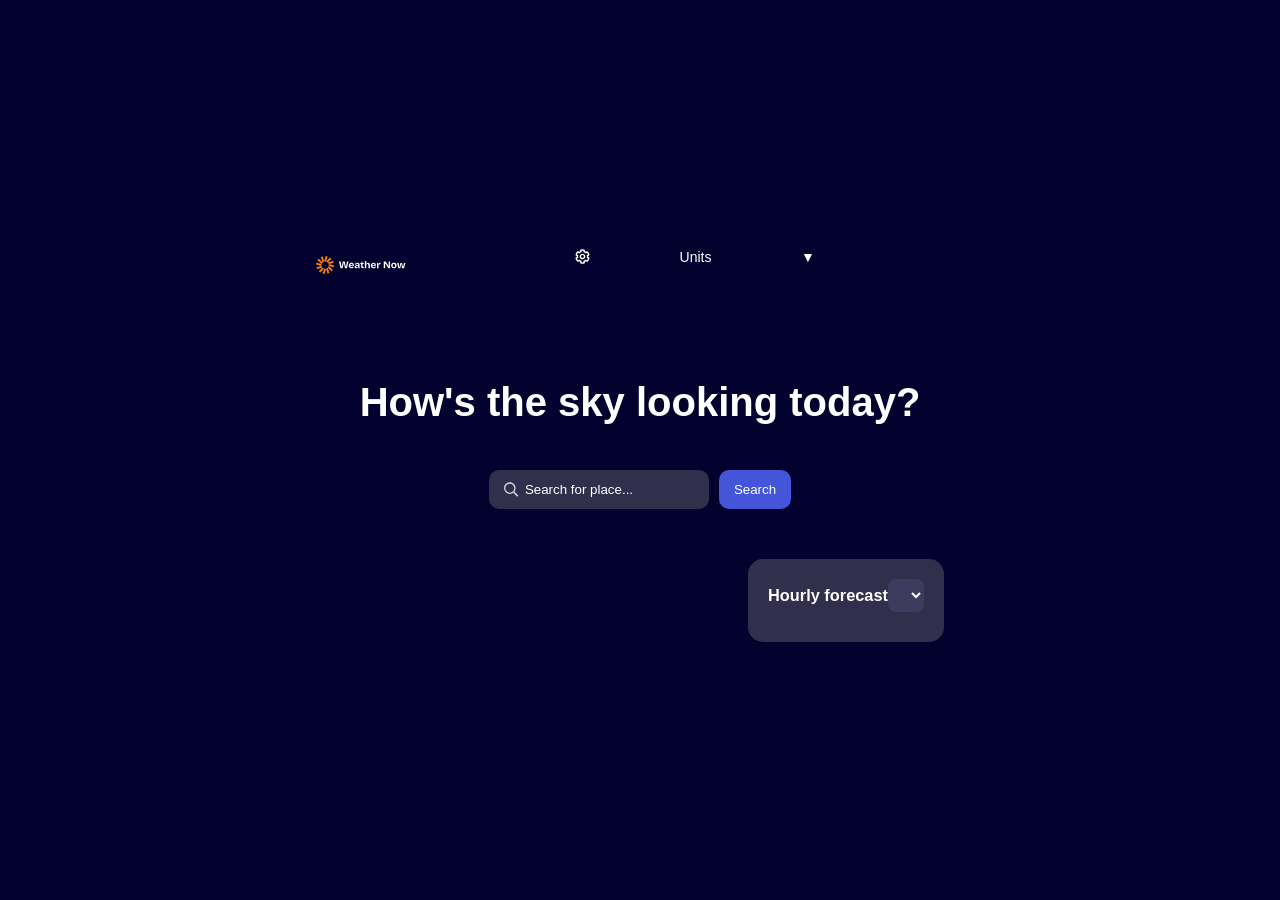
<file: index.html>
<!doctype html>
<html lang="en">
  <head>
    <meta charset="UTF-8" />
    <meta name="viewport" content="width=device-width, initial-scale=1.0" />
    <!-- displays site properly based on user's device -->
    <link
      rel="icon"
      type="image/png"
      sizes="32x32"
      href="./assets/images/favicon-32x32.png"
    />
    <title>Weather app</title>
    <link rel="stylesheet" href="./style.css" />
  </head>
  <body>
    <div class="app">
      <header>
        <div class="logo">
          <img
            src="./assets/images/logo.svg"
            alt="logo"
            width="90px"
            height=""
          />
        </div>
       
<div class="container">
  <!-- hidden checkbox -->
  <input type="checkbox" id="toggle">

  <!-- label controls checkbox -->
  <label for="toggle" class="header">
    
     <img class="icon-units"
     src="./assets/images/icon-units.svg"
     alt="units"
     width="15px"
     height="15px"
     />
<span>Units</span>
    <span class="arrow">▼</span>
  </label>

  <!-- dropdown -->
  <div class="dropdown">
    <div class="button">Switch to Imperial</div>
<div>Temperature</div>
    <div class="option selected" data-type="temp" data-value="c">
  Celsius (°C) <span class="check">
     <img class="icon"
     src="./assets/images/icon-checkmark.svg"
     alt="checkmark"
     width="15px"
     height="15px"
     />
    ✔</span>
</div>

<div class="option" data-type="temp" data-value="f">
  Fahrenheit (°F)
</div>

<div>Wind speed</div>
<div class="option selected" data-type="wind" data-value="kmh">
  km/h <span class="check">
          <img class="icon"
     src="./assets/images/icon-checkmark.svg"
     alt="checkmark"
     width="15px"
     height="15px"
     />
    </span>
</div>

<div class="option" data-type="wind" data-value="mph">
  mph
</div>

<div>Precipitation</div>
<div class="option selected" data-type="rain" data-value="mm">
  Millimeters (mm) <span class="check">
     <img class="icon"
     src="./assets/images/icon-checkmark.svg"
     alt="checkmark"
     width="15px"
     height="15px"
     />
     ✔</span>
</div>

<div class="option" data-type="rain" data-value="inch">
  Inches (in)
</div>

  </div>
</div>

       
      </header>

      <h1 class="text-header">How's the sky looking today?</h1>
      <div class="search-field">
        <form class="search-form">
          <label class="label">
            <img
              class="icon-search"
              src="./assets/images/icon-search.svg"
              width="15"
              alt="search"
            />
            <!-- <div class="search-box"> -->
              <input
                class="search-input"
                type="text"
                placeholder="Search for place..."
              />
                <!-- <ul class="options"></ul> -->
            <!-- </div> -->
          </label>
          <button type="submit">Search</button>
        </form>
      </div>

      <div class="content">
        <div class="left">
          <div class="weather-info temperature"></div>

          <!-- <div class="stat-card"></div> -->
        </div>

         
            <div class="hourly">
              <div class="header">
                <h3>Hourly forecast</h3>
                <select class="day-select"></select>
              </div>
            
            <div class="hourly-list"></div>
          </div>

</div>


    <!-- Insert hourly forecast for the selected day here -->
    <script src="./code.js" type="module"></script>
  </body>
</html>
</file>
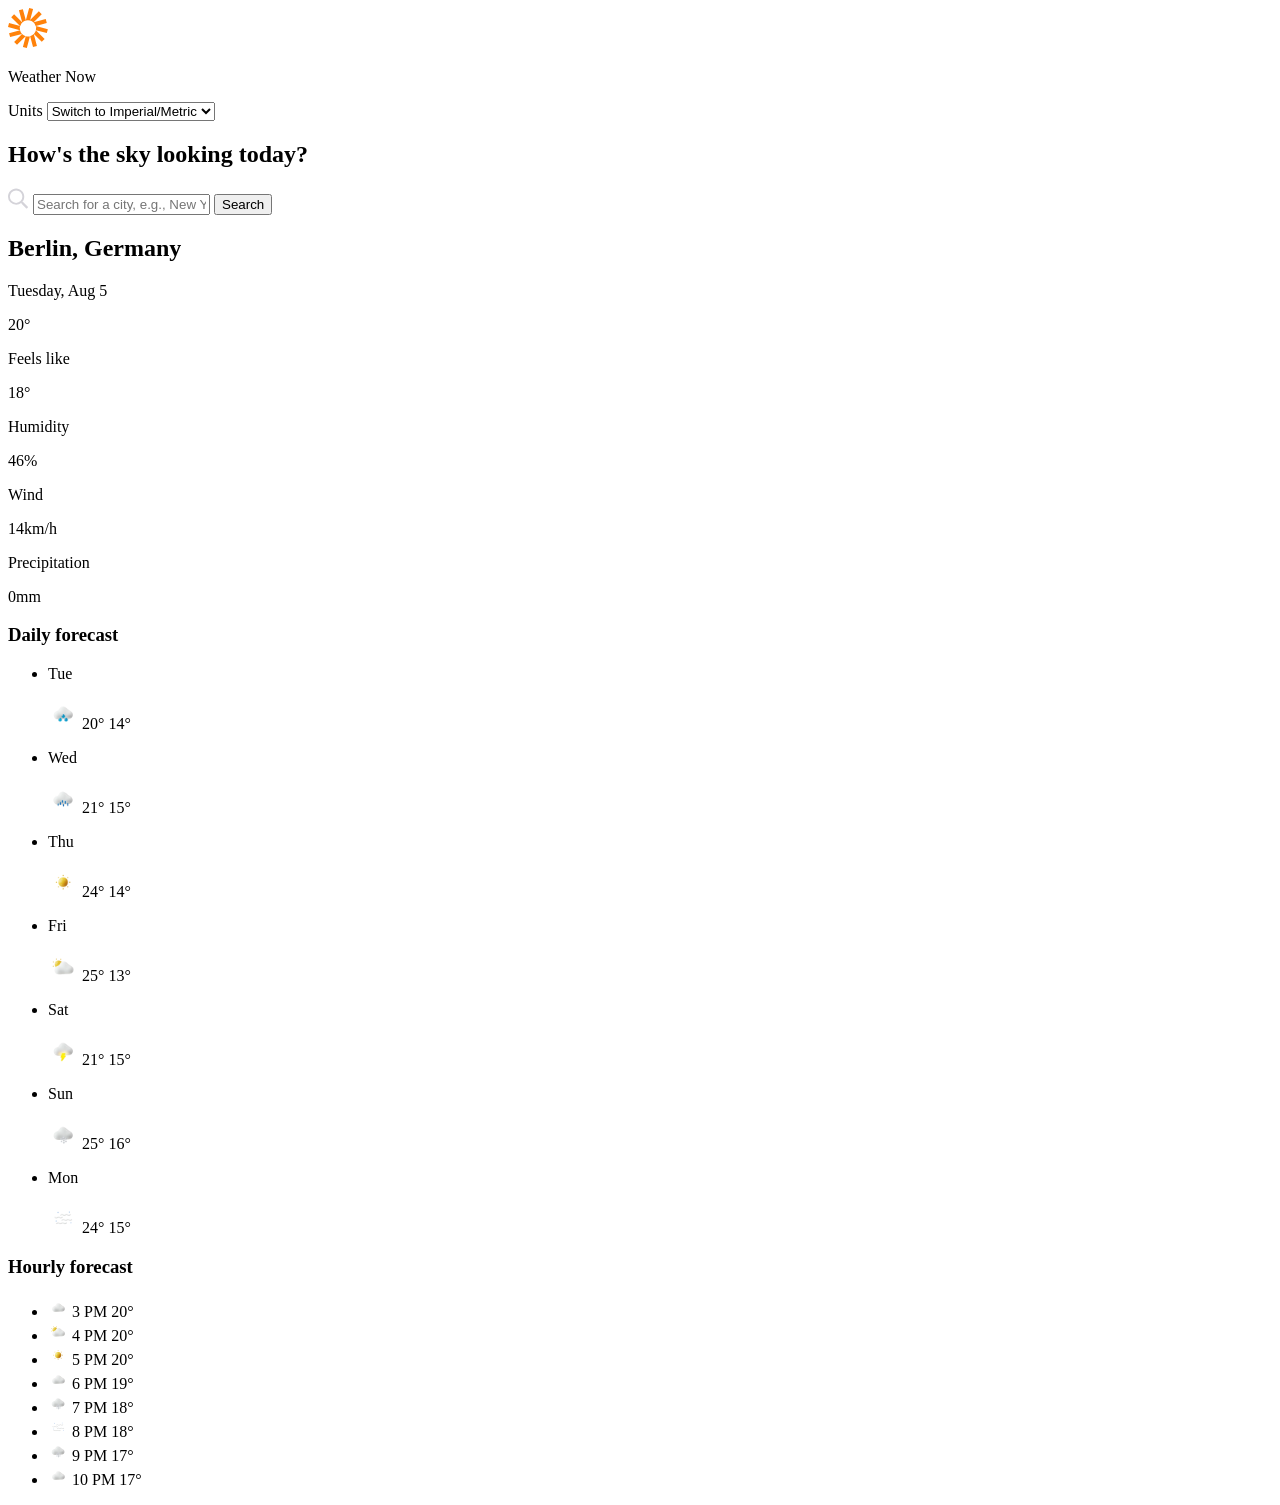
<file: weather-app-main/index.html>
<!DOCTYPE html>
<html lang="en">
<head>
  <meta charset="UTF-8">
  <meta name="viewport" content="width=device-width, initial-scale=1.0"> <!-- displays site properly based on user's device -->

  <link rel="icon" type="image/png" sizes="32x32" href="./assets/images/favicon-32x32.png">
  
  <title>Frontend Mentor | Weather app</title>

</head>
<body>

  <div class="app">

<header>
  <div class="logo">
    <img src="./assets/images/logo.svg" alt="logo">
    <p>Weather Now</p>
  </div>
<!-- <label for="select">Units</label> -->
  <div class="units">
  <label for="select">Units</label>
  <select id="select">
    <option value="">Switch to Imperial/Metric</option>
    <option value="">Temperature</option>
    <option value="">Celsius (°C)</option>
    <option value="">Fahrenheit (°F)</option>
    <option value=""> Wind Speed   km/h
    mph</option>
    <option value="">Precipitation</option>
    <option value="">Millimeters (mm)</option>
     <option value="">  Inches (in)</option>
  </select>
</div>
  </header>

<section class="search">
  <h1>How's the sky looking today?</h1>
<label class="label">
  <img src="./assets/images/icon-search.svg" alt="search">
 
  <input type="text" placeholder="Search for a city, e.g., New York">
</label>
<button>Search</button>
</section>

<div class="content">
  <div class="left">
    <div class="main-card">
      <div class="weather-info">
        <h2>Berlin, Germany</h2>
        <p>Tuesday, Aug 5</p>
      </div>
    <div class="temperature">
        <span>20°</span>
      </div>
  
      </div>

      <div class="stat-card">
            <div class="stat">
              <p>Feels like</p>
              <span>18°</span>
            </div>
             <div class="stat">
               <p>Humidity</p>
              <span>46%</span>
             </div>
              <div class="stat">
                <p>Wind</p>
              <span>14km/h</span>
              </div>
               <div class="stat">
                 <p>Precipitation</p>
               <span>0mm</span>
               </div>
        </div>
               <section class="daily">
              <h3>Daily forecast</h3>
  
              <ul class="daily-card">
                <li>
                  <p>Tue</p>
                  <img src="./assets/images/icon-rain.webp" alt="tue" width="30px" height="30px">
                  <span>20°</span>
                  <span>14°</span>
                </li>
                <li>
                   <p>Wed</p>
                  <img src="./assets/images/icon-drizzle.webp" alt="tue" width="30px" height="30px">
                  <span>21°</span>
                  <span>15°</span>
                </li>
                <li>
                   <p>Thu</p>
                  <img src="./assets/images/icon-sunny.webp" alt="tue" width="30px" height="30px">
                  <span>24°</span>
                  <span>14°</span>
                </li>
                <li>
                   <p>Fri</p>
                  <img src="./assets/images/icon-partly-cloudy.webp" alt="tue" width="30px" height="30px">
                  <span>25°</span>
                  <span>13°</span>
                </li>
                <li>
                  <p>Sat</p>
                  <img src="./assets/images/icon-storm.webp" alt="tue" width="30px" height="30px">
                  <span>21°</span>
                  <span>15°</span>
                </li>
                <li>
                  <p>Sun</p>
                  <img src="./assets/images/icon-snow.webp" alt="tue" width="30px" height="30px">
                  <span>25°</span>
                  <span>16°</span>
                </li>
                <li>
                  <p>Mon</p>
                  <img src="./assets/images/icon-fog.webp" alt="tue" width="30px" height="30px">
                  <span>24°</span>
                  <span>15°</span>
                </li>
              </ul>
              <!-- Insert daily forecast for the next 7 days here -->
            </section>
  </div>
  
  
    <div class="right">
      <h3>Hourly forecast</h3>
      <ul class="hourly">
        <li>
          <img src="./assets/images/icon-overcast.webp" alt="tue" width="20px" height="20px">
          <span>3 PM</span>
          <span>20°</span>
        </li>
         <li>
          <img src="./assets/images/icon-partly-cloudy.webp" alt="tue" width="20px" height="20px">
          <span>4 PM</span>
          <span>20°</span>
        </li>
        <li>
          <img src="./assets/images/icon-sunny.webp" alt="tue" width="20px" height="20px">
          <span>5 PM</span>
          <span>20°</span>
        </li>
         <li>
          <img src="./assets/images/icon-overcast.webp" alt="tue" width="20px" height="20px">
          <span>6 PM</span>
          <span>19°</span>
        </li>
         <li>
          <img src="./assets/images/icon-snow.webp" alt="tue" width="20px" height="20px">
          <span>7 PM</span>
          <span>18°</span>
        </li>
         <li>
          <img src="./assets/images/icon-fog.webp" alt="tue" width="20px" height="20px">
          <span>8 PM</span>
          <span>18°</span>
        </li>
         <li>
          <img src="./assets/images/icon-snow.webp" alt="tue" width="20px" height="20px">
          <span>9 PM</span>
          <span>17°</span>
        </li>
          <li>
          <img src="./assets/images/icon-overcast.webp" alt="tue" width="20px" height="20px">
          <span>10 PM</span>
          <span>17°</span>
        </li>
      </ul>
        </div>
</div>
</div>
    <!-- Insert hourly forecast for the selected day here -->
</div>
</body>
</html>
</file>
<file: style.css>
:root {
  --primary-background-color: hsl(243, 96%, 9%);
  --primary-background-section: hsl(243, 27%, 20%);
  --primary-card-right: hsl(243, 23%, 24%);
  --primary-card-hourly: hsl(243, 23%, 30%);
  --primary-card-section-color: hsl(0, 0%, 100%);
}

* {
  margin: 0;
  padding: 0;
}

body {
  /* font-family: "Barlow Semi Condensed", sans-serif; */
  font-family: Arial, sans-serif;
  font-size: 14px;
  font-weight: 300;
  display: flex;
  justify-content: center;
  align-items: center;
  min-height: 100vh;
  color: white;
  background-color: var(--primary-background-color);
}

ul {
  list-style-type: none;
}



span {
  color: white;
}

input {
  background-color: var(--primary-card-right);
  color: white;
  border: none;
  outline: none;
}

input::placeholder {
  color: white;
}

button {
  background-color: hsl(233, 67%, 56%);
  color: white;
  border-radius: 10px;
  border: none;
  padding: 12px 15px 12px 15px;
}

button:hover {
  background-color: hsl(248, 70%, 36%);
}

.text-header{
  text-align: center;
  padding: 15px;
  margin-top: 30px;
  margin-bottom: 30px;
  font-size: 40px;
}



p {
  font-size: 14px;
}

header {
  display: flex;
  flex-direction: row;
  justify-content: space-between;
  align-items: center;
}

.left {
  margin: 25px auto 25px auto;
}

.app {
  max-width: 1100px;
}

.logo {
  margin: 20px 10px 10px 10px;
}


.label {
  background-color: var(--primary-card-right);
  padding: 12px 15px 12px 15px;
  border-radius: 10px;
  display: flex;
  align-items: center;
  gap: 6px;
  width: 80%;
  width: auto;
}

.search-form{
   display: flex;
  flex-direction: column;
  gap: 10px;
  width: 90%;
}

@media screen and (min-width: 768px) {
  .search-form{
    flex-direction: row;
    justify-content: center;
    margin: auto;
    gap: 10px;
    width: 35%;
  }
}

@media screen and (min-width: 768px) {
  .search-section {
    display: flex;
    flex-direction: column;
    justify-content: center;
    align-items: center;
    width: auto;
  }
}



.weather-left {
  text-align: center;
  margin-bottom: 10px;
}

.weather-right {
  display: flex;
  justify-content: center;
  align-items: center;
  gap: 30px;
  font-size: 50px;
  font-weight: 600;
  font-style: italic;
  margin-bottom: 15px;
}



.temperature {
 display: flex;
  flex-direction: column;
  justify-content: center;
  align-items: center;
  font-size: 14px;
  font-weight: 600;
}

.weather-card{
 background-image: url(./assets/images/bg-today-small.svg);
 width: 100%;
  border-radius: 20px;
}


@media screen and (min-width: 768px) {

  .weather-card{
  background-image: url(./assets/images/bg-today-large.svg);
  }
}


.city{
  margin-top: 30px;
  margin-bottom: 12px;
  padding: 5px;
}

.date{
  font-weight: 400;
}

.hourly {
  margin-top: 20px;
  background-color: var(--primary-card-right);
  padding: 10px;
  border-radius: 15px;
  margin-bottom: 40px;
}

.day-select{
padding: 8px;
background-color: hsl(243, 23%, 30%);
border-radius: 8px;
border: none;
color:  hsl(0, 0%, 100%);
  }

.header{
  display: flex;
  justify-content: space-between;
  align-items: center;
  padding: 12px;
  margin-bottom: 10px;
}

.units select {
  padding: 8px 12px;
  border-radius: 8px;
}

.hour-card {
  display: flex;
  align-items: center;
  background:var(--primary-card-hourly);
  padding: 10px;
  border-radius: 10px;
  margin-bottom: 12px;
}

.content {
  margin-left: 15px;
  margin-right: 15px;
  margin: 30px;
}

@media screen and (min-width: 768px) {
  .content {
    display: grid;
    grid-template-columns: 2fr 1fr;
    gap: 20px;
  }
}

.stat-card {
  display: grid;
  grid-template-columns: repeat(2, 1fr);
gap: 15px;
  margin: 35px 15px 40px 15px;
  width: 100%;
  height: 95px;
}

.stat {
  display: flex;
  flex-direction: column;
  justify-content:space-between;
  align-items:center;
  padding: 15px;
  background-color: var(--primary-background-section);
  border-radius: 10px;
  border-style: solid;
  border-color:  hsl(243, 23%, 30%);
  border-width: 0.2px;
}

@media screen and (min-width: 768px) {
  .stat-card {
    display: grid;
    grid-template-columns: repeat(4, 1fr);
    gap: 10px;
  }
}

.daily{
  width: 100%;
  margin-top: 35px;
}

@media screen and (min-width: 768px){
  .daily{
 
  margin-top: 0;
}
}
.daily-card {
  margin: 15px;
  display: grid;
  gap: 15px;
  grid-template-columns: repeat(3, 1fr);
}

@media screen and (min-width: 768px) {
  .daily-card {
    display: flex;
    gap: 18px;
  }
}



.daily-days {
  background-color: var(--primary-background-section);
  border-style: solid;
  border-color:  hsl(243, 23%, 30%);
  border-width: 0.5px;
  border-radius: 10px;
  padding: 15px 15px 15px 15px;
}

.text-daily {
  text-align: center;
}

.picture-daily {
  margin-bottom: 10px;
}

@media screen and (min-width: 768px) {
  .daily-card {
    display: flex;
    gap: 10px;
  }
}


.container {
    width: 260px;
    margin: 50px auto;
    color: white;
  }

  /* hide checkbox */
  #toggle {
    display: none;
  }

  .header {
    display: flex;
    justify-content: space-between;
    align-items: center;
    padding: 10px;
    border-radius: 8px;
    cursor: pointer;
  }

  .arrow {
    transition: transform 0.3s;
  }

  /* dropdown */
  .dropdown {
    background: #1c1f3a;
    border-radius: 12px;
    padding: 12px;
    margin-top: 8px;
    display: none;
    box-shadow: 0 8px 20px rgba(0,0,0,0.4);
  }

  /* show when checked */
  #toggle:checked ~ .dropdown {
    display: block;
  }

  /* rotate arrow when open */
  #toggle:checked + label .arrow {
    transform: rotate(180deg);
  }

  .button {
    margin-top: 10px;
    background: #3a3f70;
    padding: 10px;
    border-radius: 8px;
    text-align: center;
    cursor: pointer;
  }

  .section-units {
    margin-top: 15px;
  }

  .section-title {
    font-size: 12px;
    color: #aaa;
    margin-bottom: 5px;
  }

  .option {
    display: flex;
    justify-content: space-between;
    padding: 8px;
    border-radius: 6px;
    cursor: pointer;
  }

  .option:hover {
    background: #2a2e55;
  }

  .selected {
    background: #2a2e55;
  }
</file>
